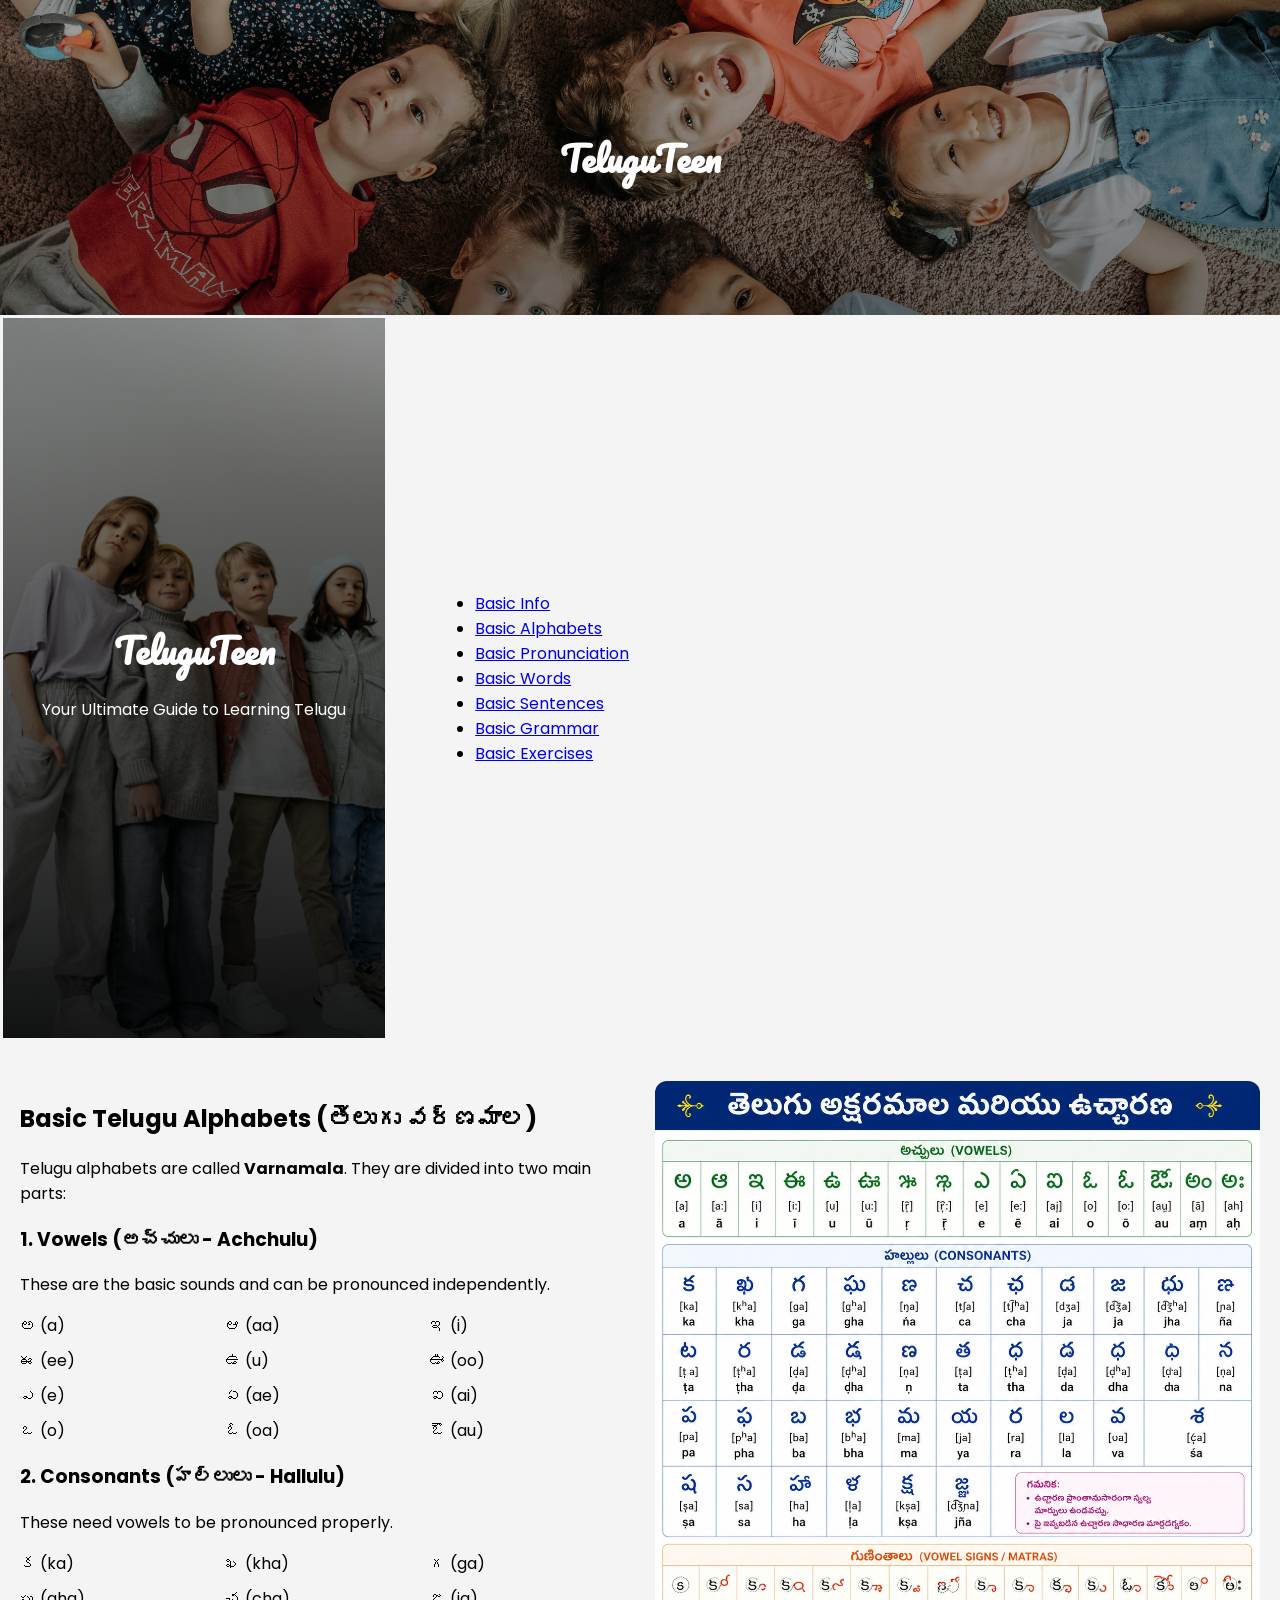
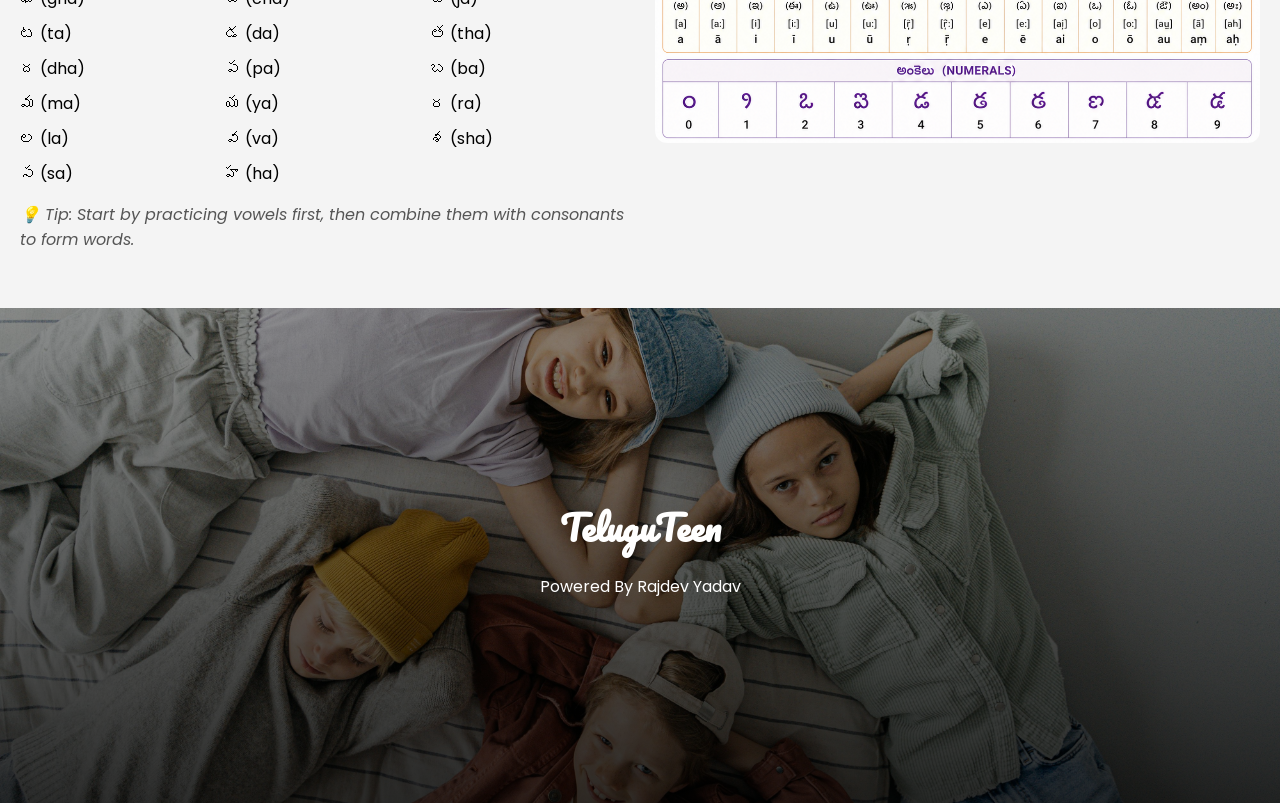
<file: pages/alphabets.html>
<!DOCTYPE html>
<html lang="en">
<head>
    <meta charset="UTF-8">
    <meta name="viewport" content="width=device-width, initial-scale=1.0">
    <title>Basic Alphabets | TeluguTeen</title>
    <!-- stylesheet linked here  -->
    <link rel="stylesheet" href="/style.css">
</head>
<body>

    <header>
        <div class="brandname">TeluguTeen</div>
    </header>

    <nav>
        <div class="nav-banner">
            <div class="banner-content">
                <div class="brandname">TeluguTeen</div>
                <p>Your Ultimate Guide to Learning Telugu</p>
            </div>
        </div>

        <ul>
            <li><a href="/pages/info.html">Basic Info</a></li>
            <li><a href="/pages/alphabets.html">Basic Alphabets</a></li>
            <li><a href="/pages/pronunciation.html">Basic Pronunciation</a></li>
            <li><a href="/pages/words.html">Basic Words</a></li>
            <li><a href="/pages/sentences.html">Basic Sentences</a></li>
            <li><a href="/pages/grammar.html">Basic Grammar</a></li>
            <li><a href="/pages/exercises.html">Basic Exercises</a></li>
        </ul>
    </nav>


    <main>

        <section class="alphabets-section">
  <div class="container">
    
    <!-- Left Content -->
    <div class="content">
      <h2>Basic Telugu Alphabets (తెలుగు వర్ణమాల)</h2>
      <p>
        Telugu alphabets are called <strong>Varnamala</strong>. They are divided into two main parts:
      </p>

      <h3>1. Vowels (అచ్చులు - Achchulu)</h3>
      <p>These are the basic sounds and can be pronounced independently.</p>
      <ul class="alphabet-list">
        <li>అ (a)</li>
        <li>ఆ (aa)</li>
        <li>ఇ (i)</li>
        <li>ఈ (ee)</li>
        <li>ఉ (u)</li>
        <li>ఊ (oo)</li>
        <li>ఎ (e)</li>
        <li>ఏ (ae)</li>
        <li>ఐ (ai)</li>
        <li>ఒ (o)</li>
        <li>ఓ (oa)</li>
        <li>ఔ (au)</li>
      </ul>

      <h3>2. Consonants (హల్లులు - Hallulu)</h3>
      <p>These need vowels to be pronounced properly.</p>
      <ul class="alphabet-list">
        <li>క (ka)</li>
        <li>ఖ (kha)</li>
        <li>గ (ga)</li>
        <li>ఘ (gha)</li>
        <li>చ (cha)</li>
        <li>జ (ja)</li>
        <li>ట (ta)</li>
        <li>డ (da)</li>
        <li>త (tha)</li>
        <li>ద (dha)</li>
        <li>ప (pa)</li>
        <li>బ (ba)</li>
        <li>మ (ma)</li>
        <li>య (ya)</li>
        <li>ర (ra)</li>
        <li>ల (la)</li>
        <li>వ (va)</li>
        <li>శ (sha)</li>
        <li>స (sa)</li>
        <li>హ (ha)</li>
      </ul>

      <p class="note">
        💡 Tip: Start by practicing vowels first, then combine them with consonants to form words.
      </p>
    </div>

    <!-- Right Image -->
    <div class="image">
      <img src="/img/alphabets.png" alt="Telugu Alphabets Chart">
    </div>

  </div>
</section>

    </main>

         <footer>
      <div class="footer-content">
        <div class="brandname">TeluguTeen</div>
        <p>Powered By Rajdev Yadav</p>
      </div>
    </footer>
</body>
</html>
</file>
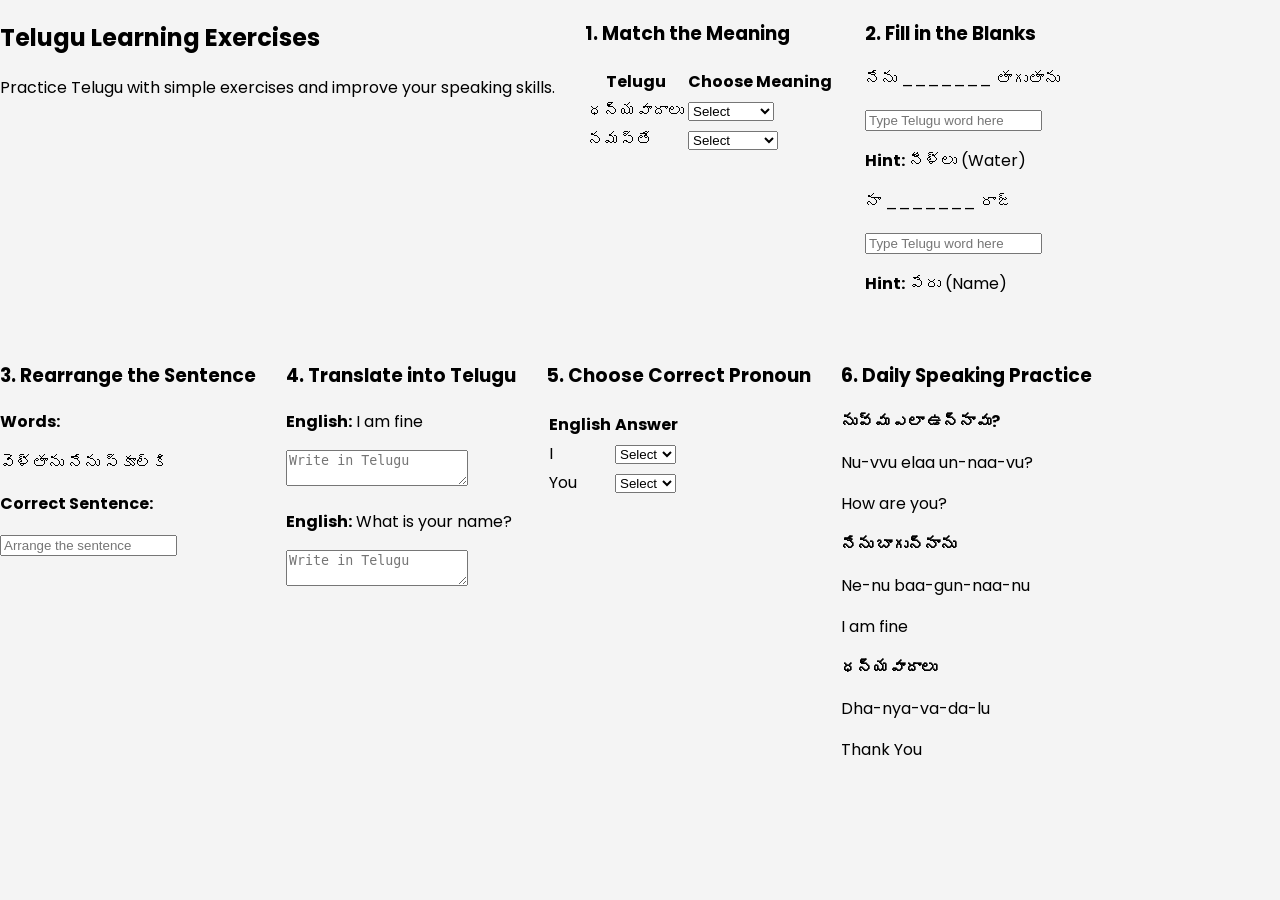
<file: pages/exercises.html>
<!DOCTYPE html>
<html lang="en">
<head>
    <meta charset="UTF-8">
    <meta name="viewport" content="width=device-width, initial-scale=1.0">
    <title>Exercises | TeluguTeen</title>
    <!-- stylesheet linked here  -->
    <link rel="stylesheet" href="/style.css">
</head>
<body>
    <!-- Telugu Learning Exercise Section -->
<section class="telugu-exercise-section">

  <div class="container">

    <div class="section-title">
      <h2>Telugu Learning Exercises</h2>
      <p>Practice Telugu with simple exercises and improve your speaking skills.</p>
    </div>

    <!-- Exercise 1 -->
    <div class="exercise-card">
      <h3>1. Match the Meaning</h3>

      <table>
        <tr>
          <th>Telugu</th>
          <th>Choose Meaning</th>
        </tr>

        <tr>
          <td>ధన్యవాదాలు</td>
          <td>
            <select>
              <option>Select</option>
              <option>Hello</option>
              <option>Thank You</option>
              <option>Sorry</option>
            </select>
          </td>
        </tr>

        <tr>
          <td>నమస్తే</td>
          <td>
            <select>
              <option>Select</option>
              <option>Good Night</option>
              <option>Hello</option>
              <option>Water</option>
            </select>
          </td>
        </tr>
      </table>
    </div>

    <!-- Exercise 2 -->
    <div class="exercise-card">
      <h3>2. Fill in the Blanks</h3>

      <div class="question-box">
        <p>
          నేను _______ తాగుతాను
        </p>

        <input type="text" placeholder="Type Telugu word here">

        <p><strong>Hint:</strong> నీళ్లు (Water)</p>
      </div>

      <div class="question-box">
        <p>
          నా _______ రాజ్
        </p>

        <input type="text" placeholder="Type Telugu word here">

        <p><strong>Hint:</strong> పేరు (Name)</p>
      </div>
    </div>

    <!-- Exercise 3 -->
    <div class="exercise-card">
      <h3>3. Rearrange the Sentence</h3>

      <div class="question-box">
        <p><strong>Words:</strong></p>

        <div class="word-list">
          <span>వెళ్తాను</span>
          <span>నేను</span>
          <span>స్కూల్‌కి</span>
        </div>

        <p><strong>Correct Sentence:</strong></p>

        <input type="text" placeholder="Arrange the sentence">
      </div>
    </div>

    <!-- Exercise 4 -->
    <div class="exercise-card">
      <h3>4. Translate into Telugu</h3>

      <div class="question-box">
        <p><strong>English:</strong> I am fine</p>

        <textarea placeholder="Write in Telugu"></textarea>
      </div>

      <div class="question-box">
        <p><strong>English:</strong> What is your name?</p>

        <textarea placeholder="Write in Telugu"></textarea>
      </div>
    </div>

    <!-- Exercise 5 -->
    <div class="exercise-card">
      <h3>5. Choose Correct Pronoun</h3>

      <table>
        <tr>
          <th>English</th>
          <th>Answer</th>
        </tr>

        <tr>
          <td>I</td>
          <td>
            <select>
              <option>Select</option>
              <option>నేను</option>
              <option>నువ్వు</option>
              <option>అతను</option>
            </select>
          </td>
        </tr>

        <tr>
          <td>You</td>
          <td>
            <select>
              <option>Select</option>
              <option>మనం</option>
              <option>నువ్వు</option>
              <option>ఆమె</option>
            </select>
          </td>
        </tr>
      </table>
    </div>

    <!-- Exercise 6 -->
    <div class="exercise-card">
      <h3>6. Daily Speaking Practice</h3>

      <div class="practice-list">

        <div class="practice-item">
          <p><strong>నువ్వు ఎలా ఉన్నావు?</strong></p>
          <p>Nu-vvu elaa un-naa-vu?</p>
          <p>How are you?</p>
        </div>

        <div class="practice-item">
          <p><strong>నేను బాగున్నాను</strong></p>
          <p>Ne-nu baa-gun-naa-nu</p>
          <p>I am fine</p>
        </div>

        <div class="practice-item">
          <p><strong>ధన్యవాదాలు</strong></p>
          <p>Dha-nya-va-da-lu</p>
          <p>Thank You</p>
        </div>

      </div>
    </div>

  </div>

</section>
</body>
</html>
</file>
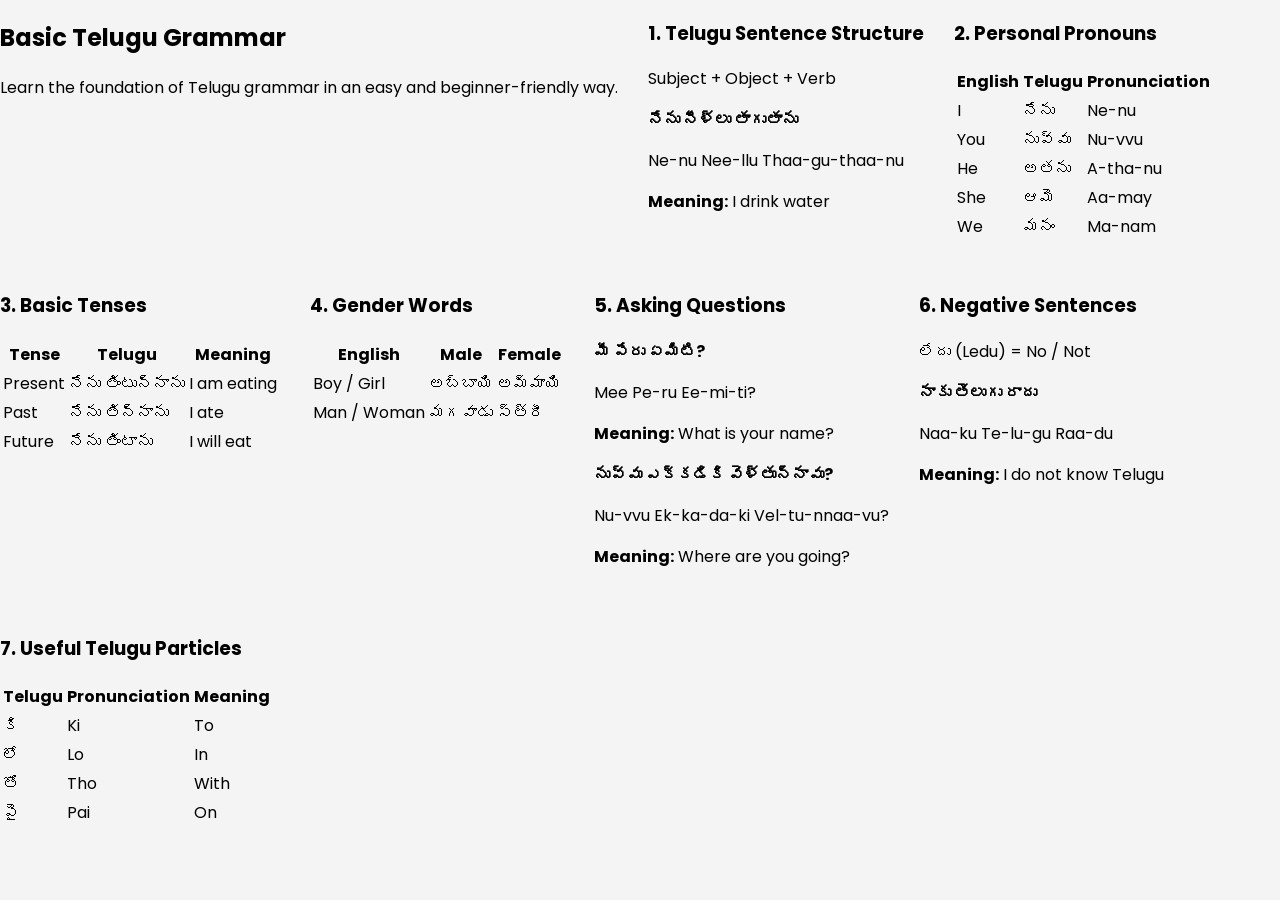
<file: pages/grammar.html>
<!DOCTYPE html>
<html lang="en">
<head>
    <meta charset="UTF-8">
    <meta name="viewport" content="width=device-width, initial-scale=1.0">
    <title>Basic Grammer | TeluguTeen</title>

    <!-- stylesheet linked here -->
    <link rel="stylesheet" href="/style.css">
</head>
<body>
    <!-- Basic Telugu Grammar Section -->
<section class="basic-telugu-grammar">

  <div class="container">

    <div class="section-title">
      <h2>Basic Telugu Grammar</h2>
      <p>Learn the foundation of Telugu grammar in an easy and beginner-friendly way.</p>
    </div>

    <!-- Grammar Card -->
    <div class="grammar-card">
      <h3>1. Telugu Sentence Structure</h3>

      <div class="grammar-box">
        Subject + Object + Verb
      </div>

      <div class="example">
        <p><strong>నేను నీళ్లు తాగుతాను</strong></p>
        <p>Ne-nu Nee-llu Thaa-gu-thaa-nu</p>
        <p><strong>Meaning:</strong> I drink water</p>
      </div>
    </div>

    <!-- Pronouns -->
    <div class="grammar-card">
      <h3>2. Personal Pronouns</h3>

      <table>
        <tr>
          <th>English</th>
          <th>Telugu</th>
          <th>Pronunciation</th>
        </tr>

        <tr>
          <td>I</td>
          <td>నేను</td>
          <td>Ne-nu</td>
        </tr>

        <tr>
          <td>You</td>
          <td>నువ్వు</td>
          <td>Nu-vvu</td>
        </tr>

        <tr>
          <td>He</td>
          <td>అతను</td>
          <td>A-tha-nu</td>
        </tr>

        <tr>
          <td>She</td>
          <td>ఆమె</td>
          <td>Aa-may</td>
        </tr>

        <tr>
          <td>We</td>
          <td>మనం</td>
          <td>Ma-nam</td>
        </tr>
      </table>
    </div>

    <!-- Tenses -->
    <div class="grammar-card">
      <h3>3. Basic Tenses</h3>

      <table>
        <tr>
          <th>Tense</th>
          <th>Telugu</th>
          <th>Meaning</th>
        </tr>

        <tr>
          <td>Present</td>
          <td>నేను తింటున్నాను</td>
          <td>I am eating</td>
        </tr>

        <tr>
          <td>Past</td>
          <td>నేను తిన్నాను</td>
          <td>I ate</td>
        </tr>

        <tr>
          <td>Future</td>
          <td>నేను తింటాను</td>
          <td>I will eat</td>
        </tr>
      </table>
    </div>

    <!-- Gender -->
    <div class="grammar-card">
      <h3>4. Gender Words</h3>

      <table>
        <tr>
          <th>English</th>
          <th>Male</th>
          <th>Female</th>
        </tr>

        <tr>
          <td>Boy / Girl</td>
          <td>అబ్బాయి</td>
          <td>అమ్మాయి</td>
        </tr>

        <tr>
          <td>Man / Woman</td>
          <td>మగవాడు</td>
          <td>స్త్రీ</td>
        </tr>
      </table>
    </div>

    <!-- Questions -->
    <div class="grammar-card">
      <h3>5. Asking Questions</h3>

      <div class="example">
        <p><strong>మీ పేరు ఏమిటి?</strong></p>
        <p>Mee Pe-ru Ee-mi-ti?</p>
        <p><strong>Meaning:</strong> What is your name?</p>
      </div>

      <div class="example">
        <p><strong>నువ్వు ఎక్కడికి వెళ్తున్నావు?</strong></p>
        <p>Nu-vvu Ek-ka-da-ki Vel-tu-nnaa-vu?</p>
        <p><strong>Meaning:</strong> Where are you going?</p>
      </div>
    </div>

    <!-- Negative Sentences -->
    <div class="grammar-card">
      <h3>6. Negative Sentences</h3>

      <div class="grammar-box">
        లేదు (Ledu) = No / Not
      </div>

      <div class="example">
        <p><strong>నాకు తెలుగు రాదు</strong></p>
        <p>Naa-ku Te-lu-gu Raa-du</p>
        <p><strong>Meaning:</strong> I do not know Telugu</p>
      </div>
    </div>

    <!-- Useful Particles -->
    <div class="grammar-card">
      <h3>7. Useful Telugu Particles</h3>

      <table>
        <tr>
          <th>Telugu</th>
          <th>Pronunciation</th>
          <th>Meaning</th>
        </tr>

        <tr>
          <td>కి</td>
          <td>Ki</td>
          <td>To</td>
        </tr>

        <tr>
          <td>లో</td>
          <td>Lo</td>
          <td>In</td>
        </tr>

        <tr>
          <td>తో</td>
          <td>Tho</td>
          <td>With</td>
        </tr>

        <tr>
          <td>పై</td>
          <td>Pai</td>
          <td>On</td>
        </tr>
      </table>
    </div>

  </div>

</section>
</body>
</html>
</file>
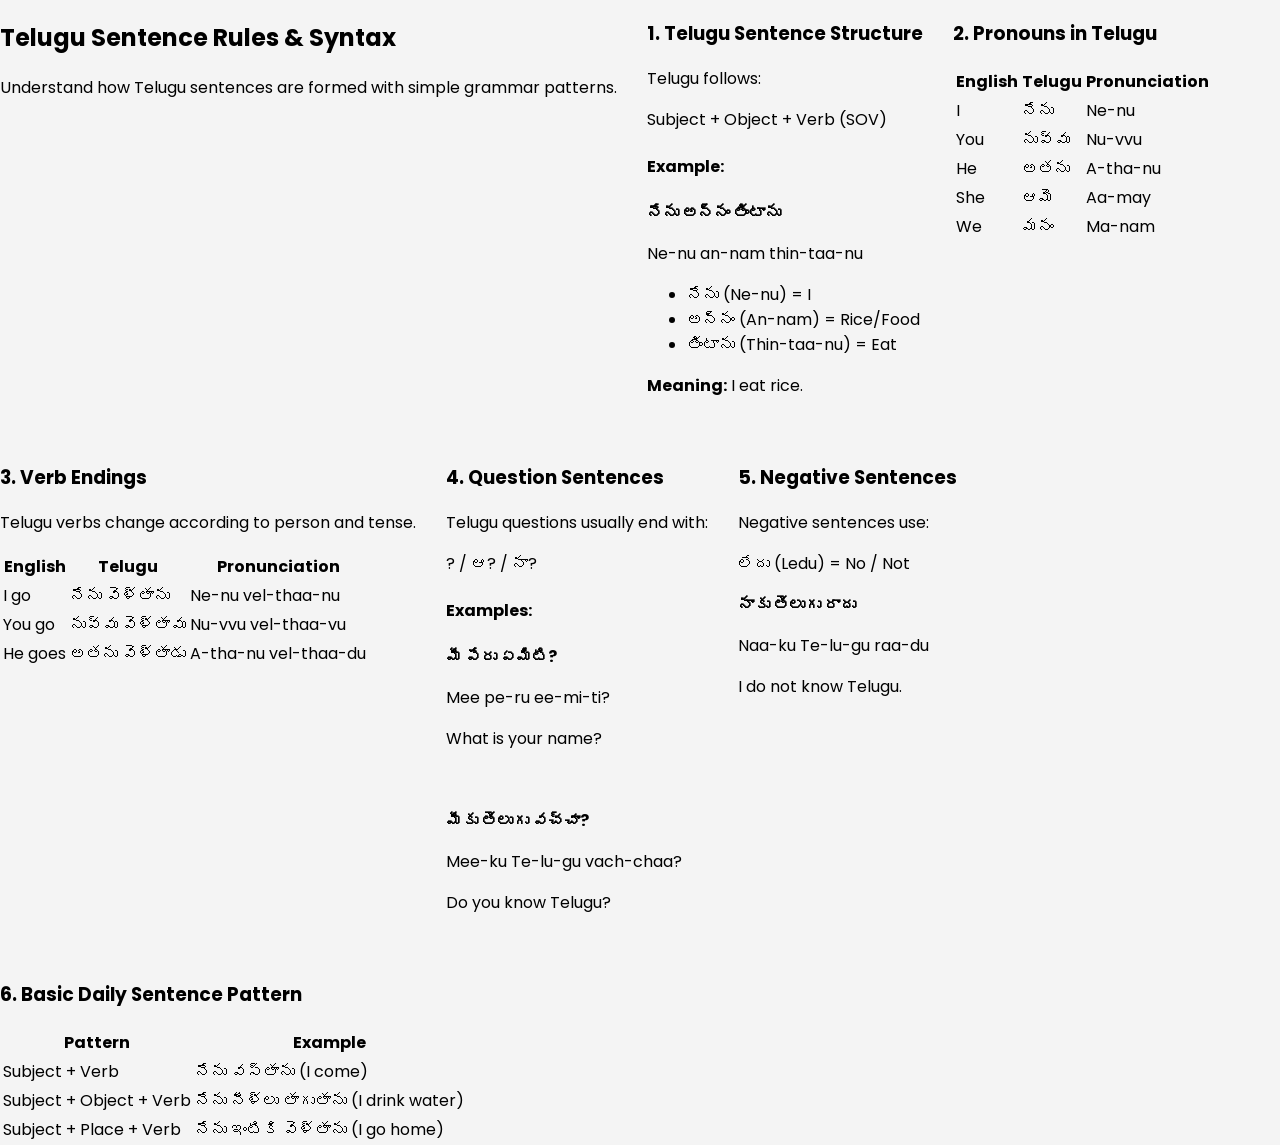
<file: pages/sentences.html>
<!DOCTYPE html>
<html lang="en">
<head>
    <meta charset="UTF-8">
    <meta name="viewport" content="width=device-width, initial-scale=1.0">
    <title>Basic Sentences | TeluguTeen</title>

    <!-- stylesheet linked here  -->
    <link rel="stylesheet" href="/style.css">
</head>
<body>
    <!-- Telugu Sentence Structure & Grammar Rules Section -->
<section class="grammar-rules-section">

  <div class="container">

    <div class="section-title">
      <h2>Telugu Sentence Rules & Syntax</h2>
      <p>Understand how Telugu sentences are formed with simple grammar patterns.</p>
    </div>

    <!-- Rule 1 -->
    <div class="rule-card">
      <h3>1. Telugu Sentence Structure</h3>

      <p>
        Telugu follows:
      </p>

      <div class="formula-box">
        Subject + Object + Verb (SOV)
      </div>

      <div class="example-box">
        <h4>Example:</h4>

        <p><strong>నేను అన్నం తింటాను</strong></p>
        <p>Ne-nu an-nam thin-taa-nu</p>

        <ul>
          <li>నేను (Ne-nu) = I</li>
          <li>అన్నం (An-nam) = Rice/Food</li>
          <li>తింటాను (Thin-taa-nu) = Eat</li>
        </ul>

        <p><strong>Meaning:</strong> I eat rice.</p>
      </div>
    </div>

    <!-- Rule 2 -->
    <div class="rule-card">
      <h3>2. Pronouns in Telugu</h3>

      <table>
        <tr>
          <th>English</th>
          <th>Telugu</th>
          <th>Pronunciation</th>
        </tr>

        <tr>
          <td>I</td>
          <td>నేను</td>
          <td>Ne-nu</td>
        </tr>

        <tr>
          <td>You</td>
          <td>నువ్వు</td>
          <td>Nu-vvu</td>
        </tr>

        <tr>
          <td>He</td>
          <td>అతను</td>
          <td>A-tha-nu</td>
        </tr>

        <tr>
          <td>She</td>
          <td>ఆమె</td>
          <td>Aa-may</td>
        </tr>

        <tr>
          <td>We</td>
          <td>మనం</td>
          <td>Ma-nam</td>
        </tr>
      </table>
    </div>

    <!-- Rule 3 -->
    <div class="rule-card">
      <h3>3. Verb Endings</h3>

      <p>
        Telugu verbs change according to person and tense.
      </p>

      <table>
        <tr>
          <th>English</th>
          <th>Telugu</th>
          <th>Pronunciation</th>
        </tr>

        <tr>
          <td>I go</td>
          <td>నేను వెళ్తాను</td>
          <td>Ne-nu vel-thaa-nu</td>
        </tr>

        <tr>
          <td>You go</td>
          <td>నువ్వు వెళ్తావు</td>
          <td>Nu-vvu vel-thaa-vu</td>
        </tr>

        <tr>
          <td>He goes</td>
          <td>అతను వెళ్తాడు</td>
          <td>A-tha-nu vel-thaa-du</td>
        </tr>
      </table>
    </div>

    <!-- Rule 4 -->
    <div class="rule-card">
      <h3>4. Question Sentences</h3>

      <p>
        Telugu questions usually end with:
      </p>

      <div class="formula-box">
        ? / ఆ? / నా?
      </div>

      <div class="example-box">
        <h4>Examples:</h4>

        <p><strong>మీ పేరు ఏమిటి?</strong></p>
        <p>Mee pe-ru ee-mi-ti?</p>
        <p>What is your name?</p>

        <br>

        <p><strong>మీకు తెలుగు వచ్చా?</strong></p>
        <p>Mee-ku Te-lu-gu vach-chaa?</p>
        <p>Do you know Telugu?</p>
      </div>
    </div>

    <!-- Rule 5 -->
    <div class="rule-card">
      <h3>5. Negative Sentences</h3>

      <p>
        Negative sentences use:
      </p>

      <div class="formula-box">
        లేదు (Ledu) = No / Not
      </div>

      <div class="example-box">
        <p><strong>నాకు తెలుగు రాదు</strong></p>
        <p>Naa-ku Te-lu-gu raa-du</p>
        <p>I do not know Telugu.</p>
      </div>
    </div>

    <!-- Rule 6 -->
    <div class="rule-card">
      <h3>6. Basic Daily Sentence Pattern</h3>

      <table>
        <tr>
          <th>Pattern</th>
          <th>Example</th>
        </tr>

        <tr>
          <td>Subject + Verb</td>
          <td>నేను వస్తాను (I come)</td>
        </tr>

        <tr>
          <td>Subject + Object + Verb</td>
          <td>నేను నీళ్లు తాగుతాను (I drink water)</td>
        </tr>

        <tr>
          <td>Subject + Place + Verb</td>
          <td>నేను ఇంటికి వెళ్తాను (I go home)</td>
        </tr>
      </table>
    </div>

  </div>

</section>
</body>
</html>
</file>
<file: style.css>
@import url("https://fonts.googleapis.com/css2?family=Pacifico&family=Poppins:ital,wght@0,100;0,200;0,300;0,400;0,500;0,600;0,700;0,800;0,900;1,100;1,200;1,300;1,400;1,500;1,600;1,700;1,800;1,900&display=swap");

body {
  font-family: "Poppins", sans-serif;
  margin: 0;
  padding: 0;
  background-color: #f4f4f4;
}

header {
  background-image:
    linear-gradient(rgba(0, 0, 0, 0.3), rgba(0, 0, 0, 0.5)),
    url("./img/img01.jpg");
  height: 35vh;
  background-position: center;
  background-size: cover;
  display: flex;
  justify-content: center;
  align-items: center;
  color: #fff;
  text-align: center;
}
.brandname {
  font-family: "Pacifico", cursive;
  font-size: 35px;
  font-weight: 900;
  color: #ff5722;
  margin: 0;
  padding: 0;
  color: #fff;
}

/* nav  */
nav{
  display: flex;
  justify-content: start;
  align-items: center;
  padding: 3px;
  height: 80vh;
}

nav .nav-banner{
  margin-right: 50px;
  background-image: linear-gradient(rgba(0,0,0,0.4), rgba(0,0,0,0.9)), url("./img/nav02.jpg");
    width: 30%;
    height: 100%;
    background-position: center;
    background-size: cover ;
    display: flex;
    justify-content: center;
    align-items: center;
    color: #fff;
}
.nav-banner h1{
  text-align: center;
}
.nav-banner .brandname{
  text-align: center;
}
nav ul{
  gap: 20px;
}

/* alphabet page  */

.alphabets-section {
  padding: 40px 20px;
}

.container {
  display: flex;
  flex-wrap: wrap;
  align-items: center;
  gap: 30px;
}

.content {
  flex: 1;
  min-width: 300px;
}

.image {
  flex: 1;
  text-align: center;
}

.image img {
  max-width: 100%;
  border-radius: 10px;
}

.alphabet-list {
  display: grid;
  grid-template-columns: repeat(3, 1fr);
  gap: 10px;
  list-style: none;
  padding: 0;
}

.note {
  margin-top: 15px;
  font-style: italic;
  color: #555;
}

/* pronunciation page  */
.pronunciation-section {
  padding: 40px 20px;
}

.container {
  display: flex;
  flex-wrap: wrap;
  gap: 30px;
  align-items: center;
}

.content {
  flex: 1;
  min-width: 300px;
}

.image {
  flex: 1;
  text-align: center;
}

.image img {
  max-width: 100%;
  border-radius: 10px;
}

.pronunciation-list {
  list-style: none;
  padding: 0;
  display: grid;
  grid-template-columns: repeat(2, 1fr);
  gap: 8px;
}

.note {
  margin-top: 15px;
  font-style: italic;
  color: #555;
}


/* words  */

.words-section {
  padding: 40px 20px;
}

.container {
  display: flex;
  flex-wrap: wrap;
  gap: 30px;
  align-items: flex-start;
}

.content {
  flex: 1;
  min-width: 320px;
}

.image {
  flex: 1;
  text-align: center;
}

.image img {
  max-width: 100%;
  border-radius: 12px;
}

.word-category {
  margin-top: 30px;
}

.word-card {
  display: flex;
  justify-content: space-between;
  align-items: center;
  gap: 15px;
  background: #f5f5f5;
  padding: 14px 16px;
  border-radius: 10px;
  margin-bottom: 12px;
  flex-wrap: wrap;
  transition: 0.3s ease;
}

.word-card:hover {
  transform: translateY(-2px);
  background: #ececec;
}

.telugu {
  font-size: 22px;
  font-weight: bold;
}

.break {
  color: #666;
  font-style: italic;
}

.meaning {
  color: #222;
  font-weight: 500;
}

/* footer  */
footer{
    background-image: linear-gradient(rgba(0,0,0,0.4), rgba(0,0,0,0.8)), url("./img/img02.jpg");
    height: 55vh;
    background-position: center;
    background-size: cover ;
    display: flex;
    justify-content: center;
    align-items: center;
    color: #fff;
}

.footer-content{
    text-align: center;
}


/* responsive design */
@media (max-width: 768px) {
  nav {
    flex-direction: column;
    height: auto;
  }

  nav .nav-banner {
    width: 100%;
    height: auto;
    padding: 20px;
  }
  .banner-content p{
    text-align: center;
    font-size: 14px;
  }

  nav ul {
    flex-direction: column;
    gap: 10px;
  }

  footer p{
    font-size: 14px;
  }
}
</file>
